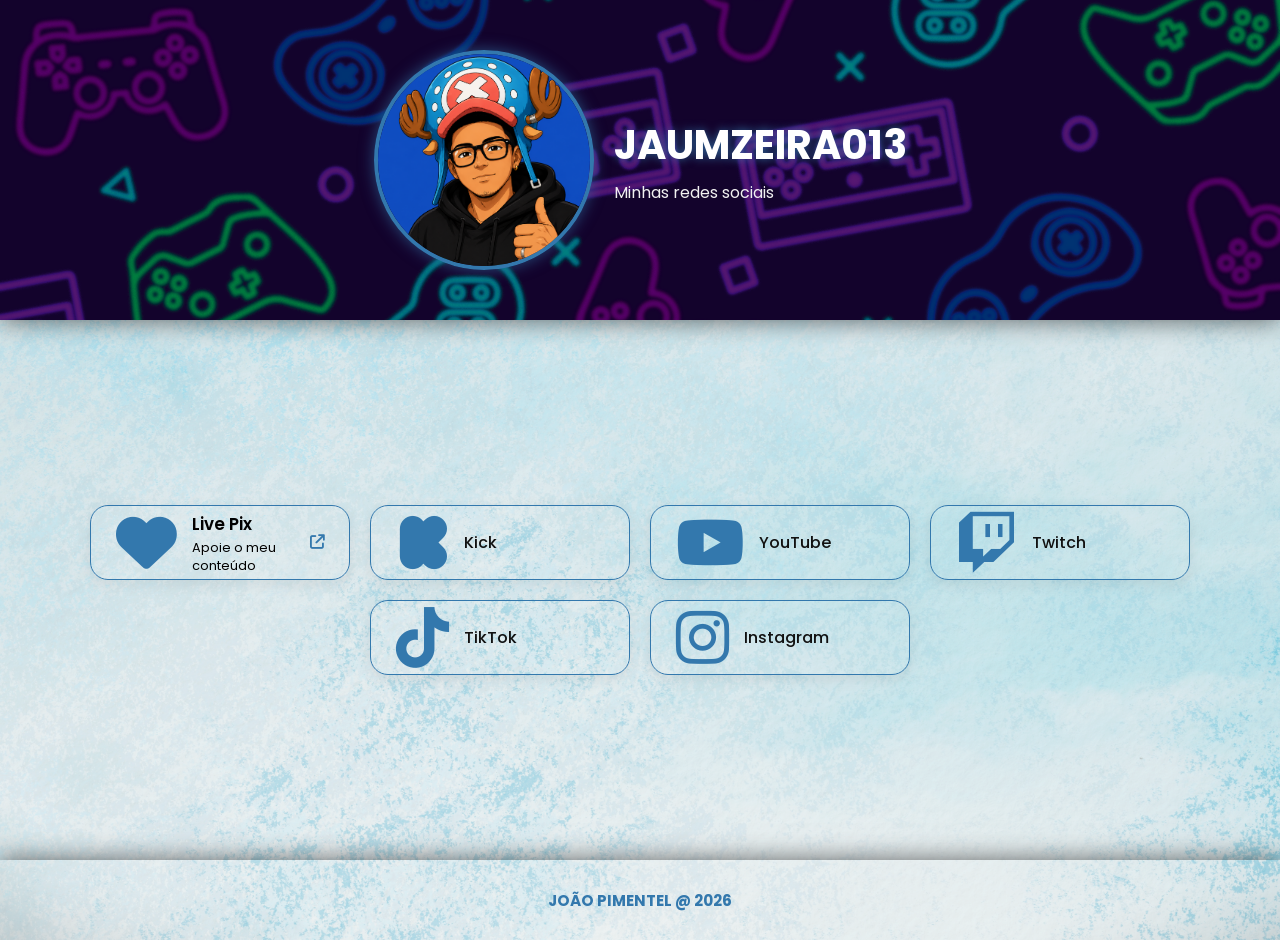
<file: index.html>
<!DOCTYPE html>
<html lang="pt-BR">
<head>

    <meta charset="UTF-8">
    <meta name="viewport" content="width=device-width, initial-scale=1.0">
  
    <title>Jaumzeira013</title>

    <!-- CSS -->
    <link rel="stylesheet" href="css/style.css">

    <!-- Fonte Orbitron + Poppins -->
    <link rel="preconnect" href="https://fonts.googleapis.com">

    <link rel="preconnect" href="https://fonts.gstatic.com" crossorigin>

    <link href="https://fonts.googleapis.com/css2?family=Orbitron:wght@700&family=Poppins:wght@400;500;600&display=swap" rel="stylesheet">

    <!-- Font Awesome -->
    <link rel="stylesheet" href="https://cdnjs.cloudflare.com/ajax/libs/font-awesome/6.5.2/css/all.min.css">

</head>

<body>

    <!-- HEADER -->
    <header>

        <div class="perfil">

            <img src="img/ChatGPT Image 21 de mai. de 2026, 11_11_16.png" alt="Foto de Perfil">

            <div class="perfil-texto">
                <h1>JAUMZEIRA013</h1>
                <p>Minhas redes sociais</p>
            </div>

        </div>

    </header>


    <!-- MAIN -->
    <main>
        

        <section class="social-links">

           

            <a href="https://livepix.gg/jaumzeira013" target="_blank" class="pix-card">

                <div class="pix-icon">
                    <i class="fa-solid fa-heart"></i>
                </div>

                <div class="pix-text">
                    <h2>Live Pix</h2>
                    <p>Apoie o meu conteúdo</p>
                </div>

                <i class="fa-solid fa-arrow-up-right-from-square pix-arrow"></i>

            </a>

            <a href="https://kick.com/jaumzeira013" 
   target="_blank" 
   rel="noopener noreferrer" 
   class="card kick-card">

    <i class="fa-brands fa-kickstarter-k"></i>

    <span>Kick</span>

</a>


            <a href="https://www.youtube.com/channel/UCtddhOANgrHREEfRjnQAgaQ" target="_blank" class="card">

                <i class="fa-brands fa-youtube"></i>

                <span>YouTube</span>

            </a>


            <a href="https://www.twitch.tv/jaumzeira013" target="_blank" class="card">

                <i class="fa-brands fa-twitch"></i>

                <span>Twitch</span>

            </a>


            <a href="https://www.tiktok.com/@jaumzeira013?is_from_webapp=1&sender_device=pc" target="_blank" class="card">

                <i class="fa-brands fa-tiktok"></i>

                <span>TikTok</span>

            </a>


            <a href="https://www.instagram.com/_jaumzeira013?utm_source=ig_web_button_share_sheet&igsh=ZDNlZDc0MzIxNw==" target="_blank" class="card">

                <i class="fa-brands fa-instagram"></i>

                <span>Instagram</span>

            </a>

        </section>
    </main>
</body>
    <!-- FOOTER -->
    <footer>

        <p>JOÃO PIMENTEL @ 2026</p>

    </footer>
</html>
</file>
<file: css/style.css>
/* RESET */

*{
    margin: 0;
    padding: 0;
    box-sizing: border-box;
}


/* BODY */

body{
    font-family: 'Poppins', sans-serif;
    
    color: #111111;
        background-image: url('../img/Design\ sem\ nome.png');

    background-position: center;
    background-size: cover;
    background-repeat: no-repeat;

}


/* HEADER */

header{
    width: 100%;
    height: 320px;
background-image: url('../img/Neon\ Gaming\ Background.png');

    background-position: center;
    background-size: cover;
    background-repeat: no-repeat;
    box-shadow: 0 0 25px rgba(0, 0, 0, 0.6);

    display: flex;
    justify-content: center;
    align-items: center;

    padding: 20px;
}


/* PERFIL */

.perfil{
    display: flex;
    align-items: center;
    gap: 20px;
}


/* FOTO */

.perfil img{
    width: 220px;
    height: 220px;

    border-radius: 50%;
    object-fit: cover;

    border: 4px solid #3378ad;

    box-shadow:
    0 0 15px rgba(51,120,173,0.6);
}


/* TEXTO */

.perfil-texto h1{
    font-family: 'Poppins', sans-serif;
    font-size: 2.5rem;
    color: #ffffff;

    margin-bottom: 5px;

    text-shadow:
    0 0 10px rgba(51,120,173,0.8);
}


.perfil-texto p{
    font-size: 1rem;
    color: #f1f1f1;
}


/* MAIN */

main{
    width: 100%;
    min-height: 60vh;

    display: flex;
    justify-content: center;
    align-items: center;

    padding: 50px 20px;
}


/* SOCIAL LINKS */

/* LIVE PIX */

.live-pix {
    width: 100%;
    max-width: 400px;
    margin-top: 30px;
}


/* CARD LIVE PIX */

.pix-card {
    width: 260px;
    min-height: 75px;

    background: transparent;
    border: 1px solid #3378ad;
    border-radius: 18px;

    display: flex;
    align-items: center;

    padding: 0 25px;

    text-decoration: none;
    color: #111111;

    box-shadow:
    0 4px 15px rgba(0,0,0,0.08);

    transition: 0.3s ease;
}

/* KICK */

.kick-card i {
    color: #3378ad;
}


/* HOVER KICK */

.kick-card:hover {
    border-color: #3378ad;

    box-shadow:
    0 0 20px rgba(43, 17, 65, 0.35);
}


.kick-card:hover i {
    color: #3378ad;
}


/* ÍCONE */

.pix-icon {

    display: flex;
    justify-content: center;
    align-items: center;

    border-radius: 18px;

    
    color: #3378ad;

    font-size: 3.8rem;

    margin-right: 15px;
}


/* TEXTO */

.pix-text {
    flex: 1;
}


.pix-text h2 {
    font-family: 'Poppins', sans-serif;

    font-size: 1.05rem;
    font-weight: 600;

    margin-bottom: 2px;

    color: #000000;
}


.pix-text p {
    font-family: 'Poppins', sans-serif;

    font-size: 0.8rem;

    color: #000000;
}


/* SETA */

.pix-arrow {
    font-size: 0.9rem;
    color: #3378ad;

    transition: 0.3s ease;
}


/* HOVER */

.pix-card:hover {
    transform: translateY(-5px);

    border-color: #3378ad;

    box-shadow: 0 0 20px rgba(51, 120, 173, 0.25);
}


.pix-card:hover .pix-arrow {
    transform: translate(3px, -3px);
}

.social-links{
    width: 100%;
    max-width: 1200px;

    display: flex;
    justify-content: center;
    align-items: center;
    flex-wrap: wrap;

    gap: 20px;
}


/* CARDS */

.card{
    width: 260px;
    height: 75px;

    background: transparent;
    border: 1px solid #3378ad;
    border-radius: 18px;

    display: flex;
    align-items: center;
    gap: 15px;

    padding: 0 25px;

    text-decoration: none;
    color: #111111;

    box-shadow:
    0 4px 15px rgba(0,0,0,0.08);

    transition: 0.3s ease;
}


/* ÍCONES */

.card i{
    font-size: 3.8rem;
    color: #3378ad;
}


/* TEXTO DOS CARDS */

.card span{
    font-size: 1rem;
    font-weight: 500;
}


/* HOVER */

.card:hover{
    transform: translateY(-5px);

    box-shadow:
    0 0 20px rgba(51,120,173,0.35);

    border: 1px solid #3378ad;
}


/* FOOTER */

footer{
    width: 100%;
    height: 80px;
    box-shadow:
    0 0 25px rgba(0, 0, 0, 0.6);
   
    font-family: 'Poppins', sans-serif;
    font-weight: bold;
    display: flex;
    justify-content: center;
    align-items: center;
}


footer p{
    color: #3378ad;
    font-size: 0.95rem;
}


/* RESPONSIVIDADE */

@media(max-width: 600px){

    header{
        height: 350px;
    }


    .perfil{
        flex-direction: column;
        text-align: center;
    }


    .perfil-texto h1{
        font-size: 2rem;
    }


    .perfil img{
        width: 210px;
        height: 210px;
    }

}
</file>
